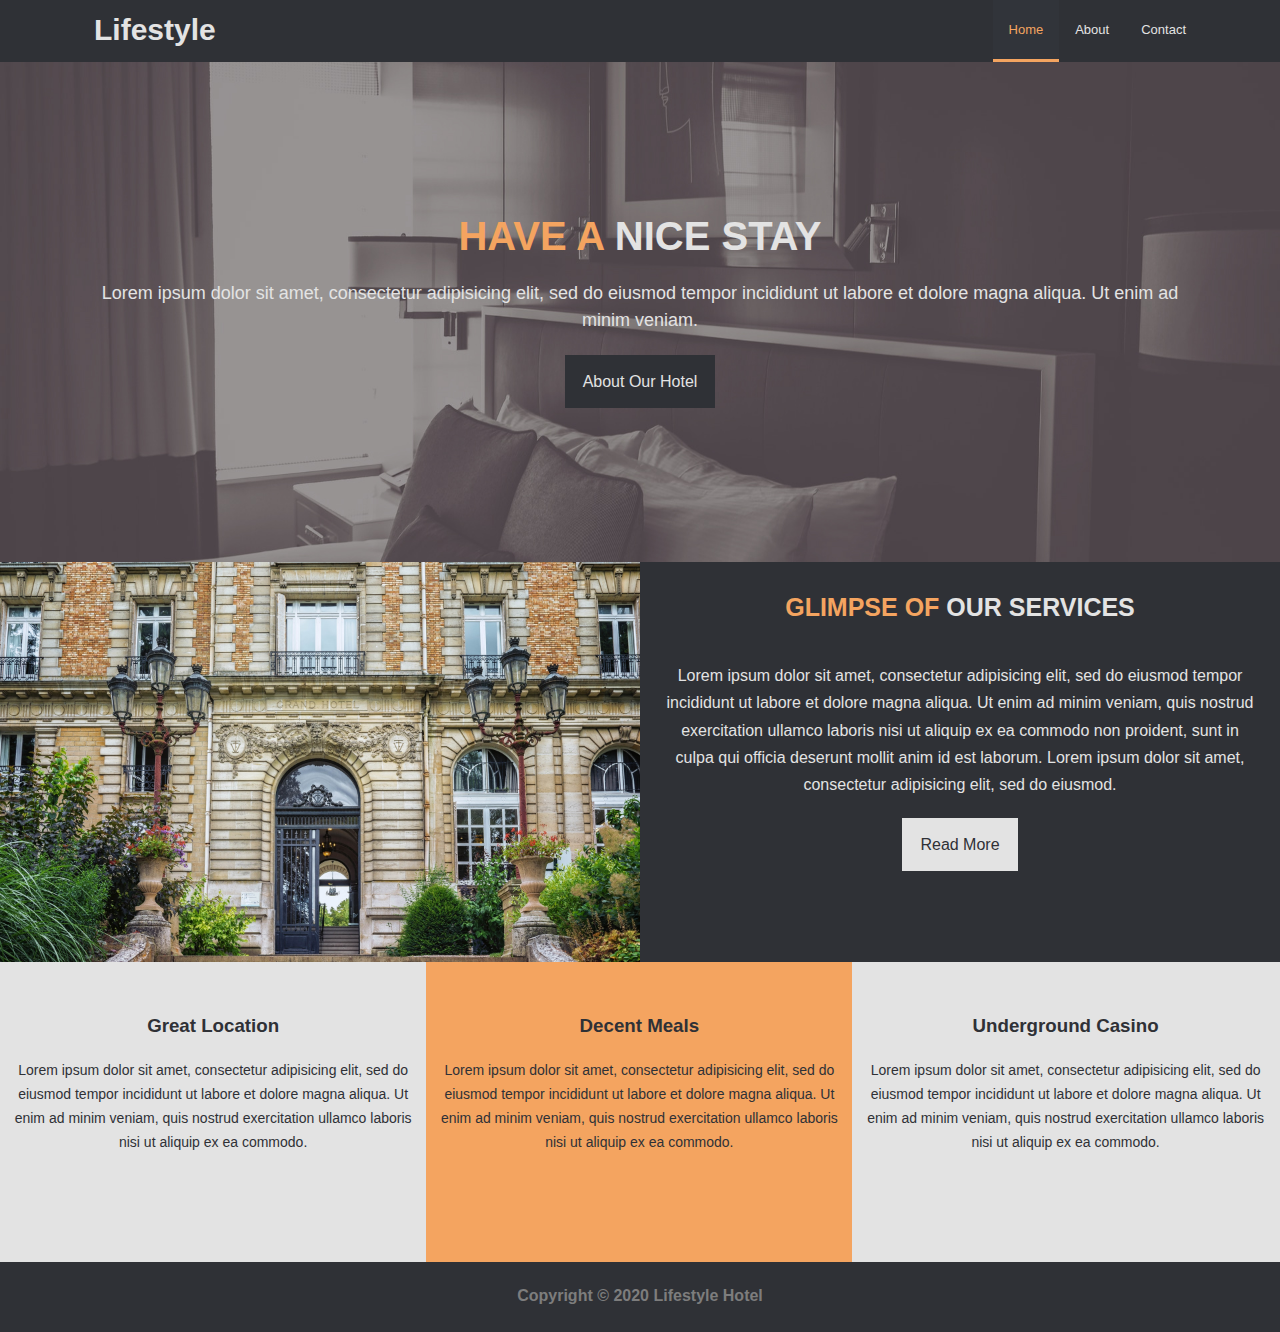
<file: index.html>
<!DOCTYPE html>
<html lang="en">
<head>
	<meta charset="utf-8">
	<meta name="viewport" content="width= device-width, initial-scale= 1">
	<meta http-equiv="X-UA-Compatible" content="ie=edge">
	<meta name="description" content="This is the homepage of lifestyle hotel, we provide the best comfort in the Nigeria">
	<meta name="keyword" content="hotel, comfort, good meals, fitness room">
	<title>Lifestyle Hotel | Home</title>
	<link rel="stylesheet" type="text/css" href="css/style1.css">
	<link rel="stylesheet" type="text/css" media="screen and (max-width: 768px)" href="css/mobile.css">
</head>
<body>
	<header id="mainHeader">
		<div class="container">
			<nav id="mainNav">
				<h1 class="logo"><a href="index.html">Lifestyle</a></h1>
				<ul>
					<li><a class="active" href="index.html">Home</a></li>
					<li><a href="about.html">About</a></li>
					<li><a href="contact.html">Contact</a></li>
				</ul>
			</nav>
		</div>	
	</header>
	<section id="showcase">
		<div class="container">
			<div class="show-content">
				<h1><span class="primary-text">HAVE A</span> NICE STAY</h1>
				<p>Lorem ipsum dolor sit amet, consectetur adipisicing elit, sed do eiusmod
				tempor incididunt ut labore et dolore magna aliqua. Ut enim ad minim veniam.
				</p>
				<a class="btn" href="about.html">About Our Hotel</a>
			</div>	
		</div>	
	</section>
	<section id="info" class="bg-dark">
		<div class="bg-img"></div>
		<div class="services">
			<h2><span class="primary-text">GLIMPSE OF</span> OUR SERVICES</h2>
			<p>Lorem ipsum dolor sit amet, consectetur adipisicing elit, sed do eiusmod
			tempor incididunt ut labore et dolore magna aliqua. Ut enim ad minim veniam,
			quis nostrud exercitation ullamco laboris nisi ut aliquip ex ea commodo non
			proident, sunt in culpa qui officia deserunt mollit anim id est laborum.
			Lorem ipsum dolor sit amet, consectetur adipisicing elit, sed do eiusmod.
			</p>
			<a class="btn btn-light" href="services.html">Read More</a>
		</div>
	</section>
	<section id="benefits">
		<div class="bg-light">
			<h3>Great Location</h3>
			<p>Lorem ipsum dolor sit amet, consectetur adipisicing elit, sed do eiusmod
			tempor incididunt ut labore et dolore magna aliqua. Ut enim ad minim veniam,
			quis nostrud exercitation ullamco laboris nisi ut aliquip ex ea commodo.
			</p>
		</div>
		<div class="bg-primary">
			<h3>Decent Meals</h3>
			<p>Lorem ipsum dolor sit amet, consectetur adipisicing elit, sed do eiusmod
			tempor incididunt ut labore et dolore magna aliqua. Ut enim ad minim veniam,
			quis nostrud exercitation ullamco laboris nisi ut aliquip ex ea commodo.
			</p>
		</div>
		<div class="bg-light">
			<h3>Underground Casino</h3>
			<p>Lorem ipsum dolor sit amet, consectetur adipisicing elit, sed do eiusmod
			tempor incididunt ut labore et dolore magna aliqua. Ut enim ad minim veniam,
			quis nostrud exercitation ullamco laboris nisi ut aliquip ex ea commodo.
			</p>
		</div>
	</section>
	<div class="clr"></div>
	<footer id="mainFooter" class="bg-dark">
		<div class="container">
			<h4>Copyright &copy; 2020 Lifestyle Hotel</h4>
		</div>			
	</footer>
</body>
</html>
</file>
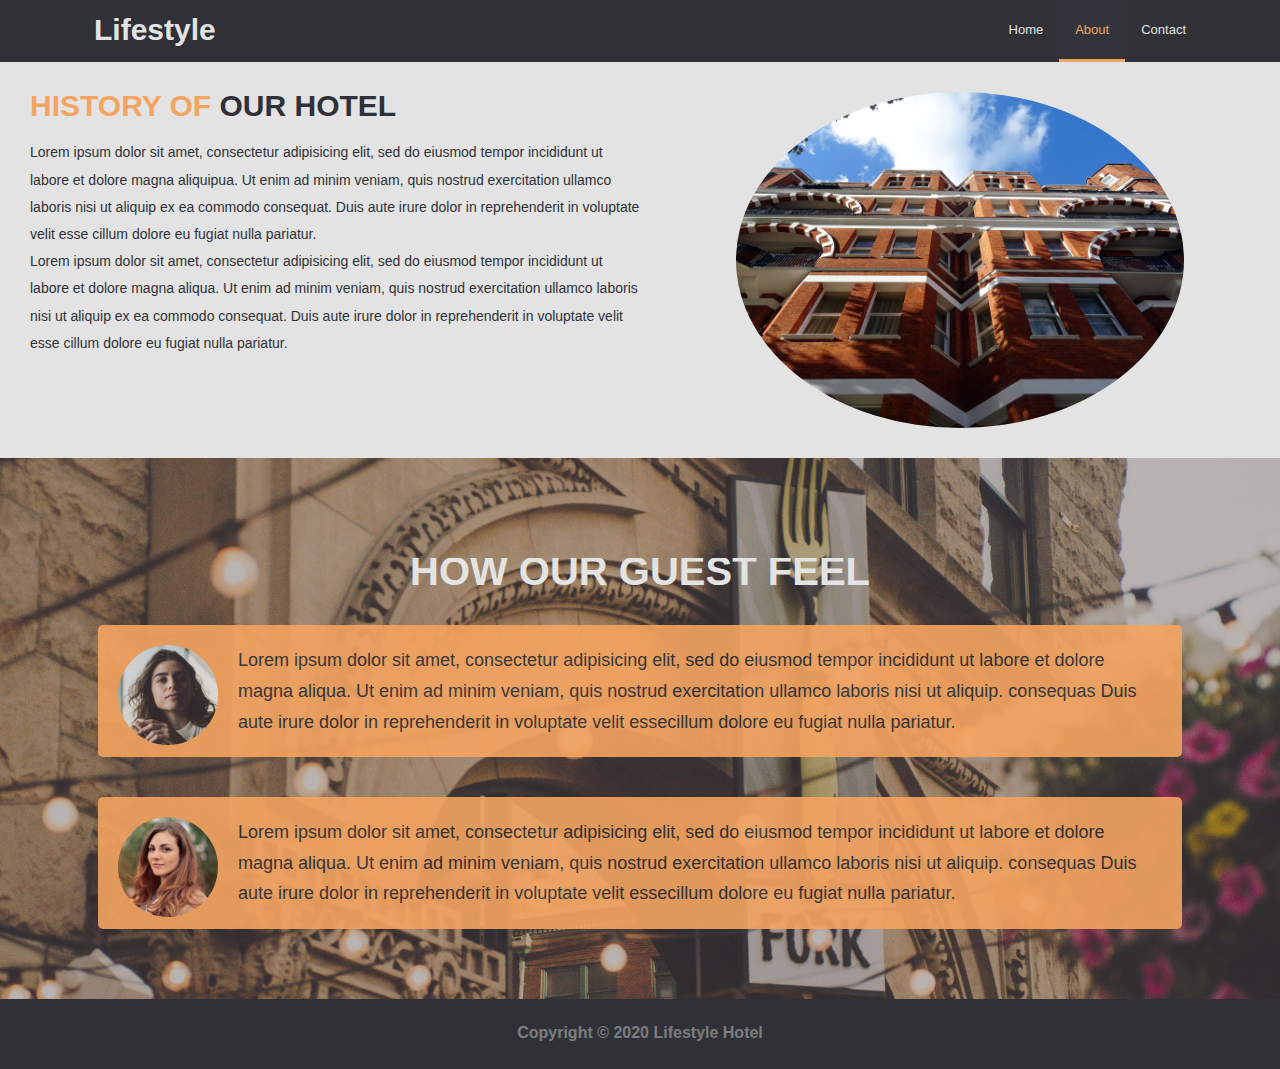
<file: about.html>
<!DOCTYPE html>
<html lang="en">
<head>
	<meta charset="utf-8">
	<meta name="viewport" content="width= device-width, initial-scale= 1">
	<meta http-equiv="X-UA-Compatible" content="ie=edge">
	<meta name="description" content="This is the homepage of lifestyle hotel, we provide the best comfort in the Nigeria">
	<meta name="keyword" content="hotel, comfort, good meals, fitness room">
	<title>Lifestyle Hotel | About</title>
	<link rel="stylesheet" type="text/css" href="css/style1.css">
	<link rel="stylesheet" type="text/css" media="screen and (max-width: 768px)" href="css/mobile.css">
</head>
<body>
	<header id="mainHeader">
		<div class="container">
			<nav id="mainNav">
				<h1 class="logo"><a href="index.html">Lifestyle</a></h1>
				<ul>
					<li><a  href="index.html">Home</a></li>
					<li><a class="active" href="about.html">About</a></li>
					<li><a href="contact.html">Contact</a></li>
				</ul>
			</nav>
		</div>	
	</header>
	<section id="history" class="bg-light">
		<div class="container"></div>
			<div class="text py-3">
				<h2 class="myh4"><span class="primary-text">HISTORY OF</span> OUR HOTEL</h2>
				<p>Lorem ipsum dolor sit amet, consectetur adipisicing elit, sed do eiusmod
				tempor incididunt ut labore et dolore magna aliquipua. Ut enim ad minim veniam,
				quis nostrud exercitation ullamco laboris nisi ut aliquip ex ea commodo
				consequat. Duis aute irure dolor in reprehenderit in voluptate velit esse
				cillum dolore eu fugiat nulla pariatur.</p>
				<p>Lorem ipsum dolor sit amet, consectetur adipisicing elit, sed do eiusmod
				tempor incididunt ut labore et dolore magna aliqua. Ut enim ad minim veniam,
				quis nostrud exercitation ullamco laboris nisi ut aliquip ex ea commodo
				consequat. Duis aute irure dolor in reprehenderit in voluptate velit esse
				cillum dolore eu fugiat nulla pariatur.</p>
			</div>
			<div class="img py-3">
				<img src="img/photo-2.jpg" alt="hotel">
			</div>
		</div>	
	</section>
	<div class="clr"></div>
	<section id="feedback" class="py-3">
		<div class="container">
			<h2>HOW OUR GUEST FEEL</h2>
			<div class="feed bg-primary">
				<img src="img/person-2.jpg" alt="Elizabeth">					
				<p>Lorem ipsum dolor sit amet, consectetur adipisicing elit, sed do eiusmod
				tempor incididunt ut labore et dolore magna aliqua. Ut enim ad minim veniam,
				quis nostrud exercitation ullamco laboris nisi ut aliquip. consequas Duis aute
				irure dolor in reprehenderit in voluptate velit essecillum dolore eu fugiat nulla
				 pariatur.</p>
			</div>

			<div class="feed bg-primary">
				<img src="img/person-1.jpg" alt="Darasimi">
				<p>Lorem ipsum dolor sit amet, consectetur adipisicing elit, sed do eiusmod
				tempor incididunt ut labore et dolore magna aliqua. Ut enim ad minim veniam,
				quis nostrud exercitation ullamco laboris nisi ut aliquip.  consequas Duis aute
				irure dolor in reprehenderit in voluptate velit essecillum dolore eu fugiat nulla
				pariatur.</p>
			</div>
		</div>
	</section>
	<div class="clr"></div>
	<footer id="mainFooter" class="bg-dark">
		<div class="container">
			<h4>Copyright &copy; 2020 Lifestyle Hotel</h4>
		</div>			
	</footer>
</body>
</html>
</file>
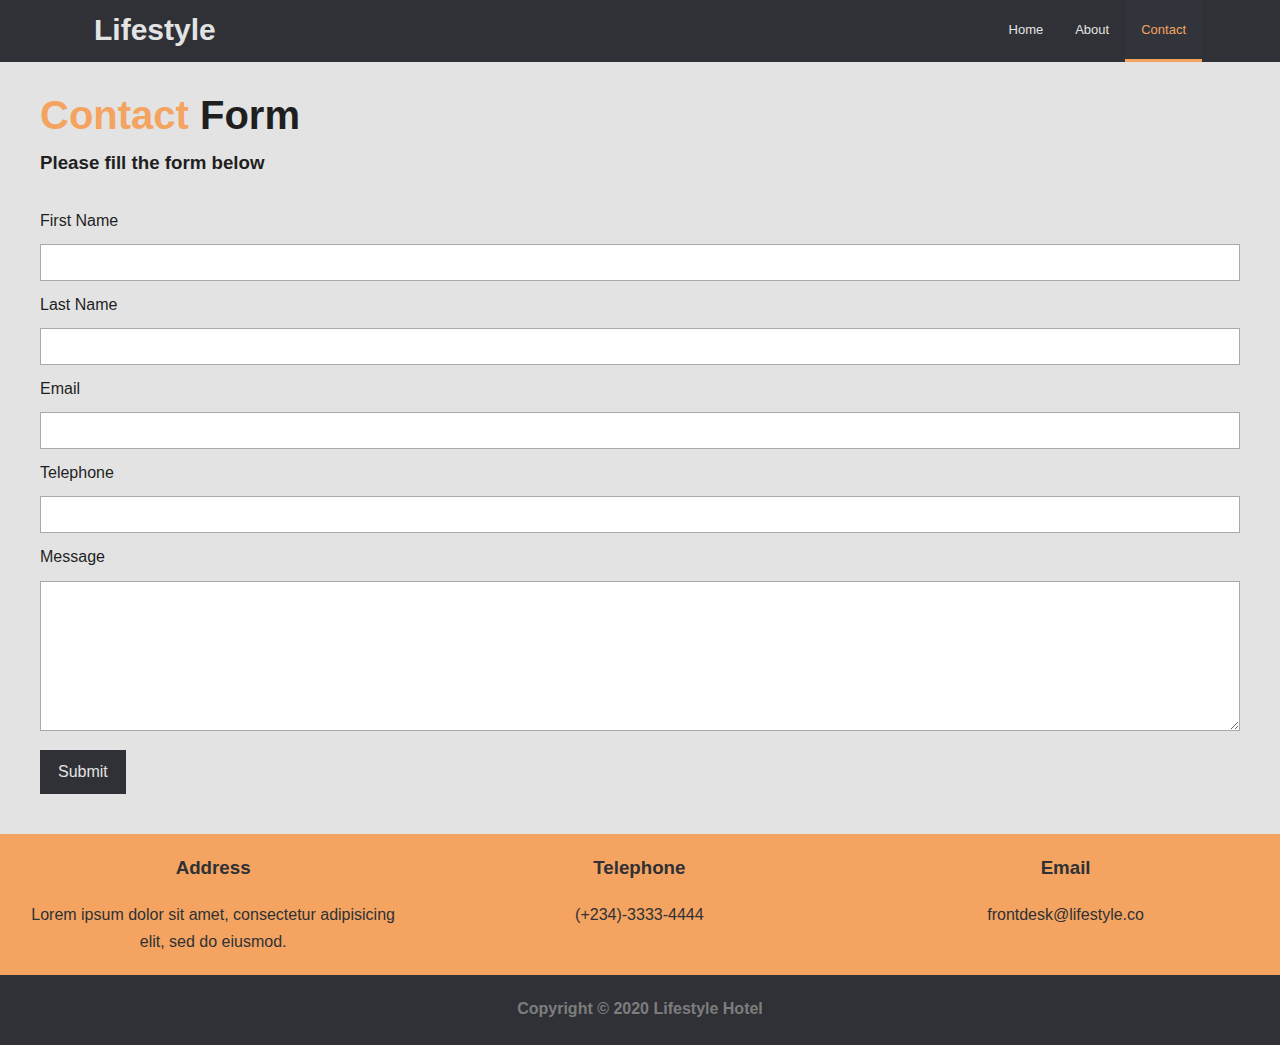
<file: contact.html>
<!DOCTYPE html>
<html lang="en">
<head>
	<meta charset="utf-8">
	<meta name="viewport" content="width= device-width, initial-scale= 1">
	<meta http-equiv="X-UA-Compatible" content="ie=edge">
	<meta name="description" content="This is the homepage of lifestyle hotel, we provide the best comfort in the Nigeria">
	<meta name="keyword" content="hotel, comfort, good meals, fitness room">
	<title>Lifestyle Hotel | About</title>
	<link rel="stylesheet" type="text/css" href="css/style1.css">
	<link rel="stylesheet" type="text/css" media="screen and (max-width: 768px)" href="css/mobile.css">
</head>
<body>
	<header id="mainHeader">
		<div class="container">
			<nav id="mainNav">
				<h1 class="logo"><a href="index.html">Lifestyle</a></h1>
				<ul>
					<li><a href="index.html">Home</a></li>
					<li><a href="about.html">About</a></li>
					<li><a class="active" href="contact.html">Contact</a></li>
				</ul>
			</nav>
		</div>	
	</header>
	<section id="contact">
		<h1><span class="primary-text">Contact</span> Form</h1>
		<h3>Please fill the form below</h3>
		<form action="#" method="post">
			<p>
			<label>First Name</label>
			<input class="input" type="text" name="firstName" required>
			</p>
			<p>
				<label>Last Name</label>
				<input class="input" type="text" name="lastName" required>
			</p>
			<p>
				<label>Email</label>
				<input class="input" type="email" name="Email" required>
			</p>
			<p>
				<label>Telephone</label>
				<input class="input" type="tel" name="Telephone" pattern="+[0-9]{3}-[0-9]{4}-[0-9]{4}">
			</p>
			<p>
				<label>Message</label>
				<textarea></textarea>
			</p>
			<button class="btn">Submit</button>	
		</form>
	</section>
	<section id="cont-info" class="bg-primary">
		<div>
			<h3>Address</h3>
			<p>Lorem ipsum dolor sit amet, consectetur adipisicing elit, sed do eiusmod.</p>
		</div>
		<div>
			<h3>Telephone</h3>
			<p>(+234)-3333-4444</p>
		</div>
		<div>
			<h3>Email</h3>
			<p>frontdesk@lifestyle.co</p>
		</div>
	</section>
	<div class="clr"></div>
	<footer id="mainFooter" class="bg-dark">
		<div class="container">
			<h4>Copyright &copy; 2020 Lifestyle Hotel</h4>
		</div>			
	</footer>
</body>
</html>
</file>
<file: css/style1.css>
*{
	margin: 0;
	padding: 0;
	box-sizing: border-box;
}
body{
	background-color: #e3e3e3;
	color: #1f1f1f;
	line-height: 1.7em;
	font-family: Arial, Helvetica, sans-serif;
}
.clr{
	clear: both;
}
.container{
	max-width: 1124px;
	margin: auto;
	overflow: auto;
	padding: 0, 20px;
}
a{
	text-decoration: none;
	color: #e3e3e3;
	font-size: 13px;
}
h1, h2, h3{
	padding-bottom: 20px;
}
p{
	font-size: 14px;
	margin: 10px, 0;
}
.btn{
	display: inline-block;
	font-size: 16px;
	background: #2f3136;
	color: #e3e3e3;
	padding: 13px 18px;
	border: none;
	cursor: pointer;
}
.btn-light{
	background: #e3e3e3;
	color: #2f3136;
}
.btn:hover{
	background: #f4a460;
	color: #2f3136;
}
.bg-dark{
	background: #2f3136;
	color: #e3e3e3; 
}
.bg-light{
	background: #e3e3e3;
	color: #2f3136;
}
.bg-primary{
	background: #f4a460;
	color: #2f3136;
}
.primary-text{
	color: #f4a460;
}
.myh4{
	font-size: 30px;
}
.py-1{
	padding-top: 10px;
	padding-bottom: 10px;
}

.py-2{
	padding-top: 20px;
	padding-bottom: 20px;
}

.py-3{
	padding-top: 30px;
	padding-bottom: 30px;
}

#mainHeader{
	background-color: #2f3136;
}
#mainNav{
	overflow: hidden;
}
.logo{
	float: left;
	padding: 0;
}
.logo a{
	font-family: cursive, sans-serif;
	display: block;
	padding: 16px;
	font-size: 30px;
}
#mainNav ul{
	list-style: none;
	float: right;
}
#mainNav li{
	float: left;
}
#mainNav li a{
	display: block;
	padding: 16px;
	text-align: center;
}
#mainNav a:hover,
#mainNav a.active{
	background-color: #31343a;
	color: #f4a460;
}
#mainNav a.active{
	border-bottom: 3px #f4a460 solid;
}
#showcase{
	height: 500px;
	background: url(../img/showcase.jpg) no-repeat center center/cover;
}
.show-content{
	text-align: center;
	padding-top: 150px;
	color: #e3e3e3;
}
.show-content h1{
	font-size: 40px;
	line-height: 1.2em;
}
.show-content p{
	font-size: 18px;
	padding-bottom: 20px;
}
#info{
	height: 400px;
}
#info .bg-img{
	float: left;
	width: 50%;
	background: url(../img/photo-1.jpg) no-repeat center center/cover;
	min-height: 100%;
}
#info .services{
	float: right;
	width: 50%;
	text-align: center;
	margin: auto;
	height: 100%;
	overflow: hidden;
}
#info .services h2{
	font-size: 25px;
	padding-top: 30px;
	line-height: 1.2em;
}
#info .services p{
	font-size: 16px;
	padding: 20px;
	line-height: 1.7em;
}
#benefits div{
	height: 300px;
	float: left;
	width: 33.3%;
	margin: auto;
	overflow: hidden;
	text-align: center;
}
#benefits div h3{
	padding-top: 50px;
}
#benefits div p{
	padding: 0 10px;
	line-height: 1.7em;
}
#history .text{
	float: left;
	width: 50%;
	min-height: 100%;
	padding-left: 30px; 
	line-height: 1.7em;
}
#history .img{
	float: right;
	width: 50%;
	min-height: 100%;
}
#history .img img{
	display: block;
	margin: auto;
	width: 70%;
	border-radius: 50%;
}
#feedback{
	height: 100%;
	background: url(../img/test-bg.jpg) no-repeat center center/cover;
	padding-top: 100px;
}
#feedback h2{
	font-size: 40px;
	color: #e3e3e3;
	text-align: center;
	padding-bottom: 40px;
}
#feedback .feed{
	padding: 20px;
	margin-left: 20px;
	margin-right: 20px;
	margin-bottom: 40px;
	border-radius: 5px;
	opacity: 0.9;
}
#feedback .feed p{
	font-size: 18px;
	line-height: 1.7em;
}
#feedback .feed img{
	width: 100px;
  	float: left;
 	margin-right: 20px;
  	border-radius: 50%;
}
#contact{
	padding: 40px;
}
#contact h1{
	font-size: 40px;
}
#contact label{
	display: block;
	font-size: 16px;
	padding: 10px 0;
}
#contact .input{
	width: 100%;
	padding: 10px 0;
	border: 1px #A9A9A9 solid;
}
#contact textarea{
	height: 150px;
	width: 100%;
	border: 1px #A9A9A9 solid;
	margin-bottom: 10px;
}
#contact input:focus, 
#contact textarea:focus {
  outline: none;
  border-color: #f7c08a;
}
#cont-info{
	height: 100%;
	overflow: hidden;
	text-align: center;
}
#cont-info div{
	float: left;
	width: 33.3%;
	padding: 20px;
}
#cont-info p{
	font-size: 16px;
}
#mainFooter{
	height: 70px;
	text-align: center;
	background: #2f3136;
	color: #7d7d7d;
}
#mainFooter h4{
	padding: 20px;
}
</file>
<file: css/mobile.css>
.logo{
	float: none;
	text-align: center;
}
#mainNav ul,
#mainNav li{
	float: none;
}
#mainNav li a{
	padding: 0.5rem;
	border-bottom: 2px #31343a solid;
}
#mainNav a.active{
	border-bottom: 0;
	border-left: 3px #f4a460 solid;
}
#showcase .show-content{
	padding-top: 120px;
}
#info{
	height: 500px;
}
#info .bg-img{
	display: none;
}
#info .services{
	float: none;
	width: 100%;
}
#benefits div{
	float: none;
	width: 100%;
}
#history .text{
	float: none;
	width: 100%;
	padding: 1.2rem;
	text-align: center;
}
#history .img{
	float: none;
	width: 100%;
}
#history .text h2{
	line-height: 1.9rem;
}
#feedback h2{
	line-height: 2.4rem;
}
#cont-info div{
	float: none;
	width: 100%; 
	
}
</file>
